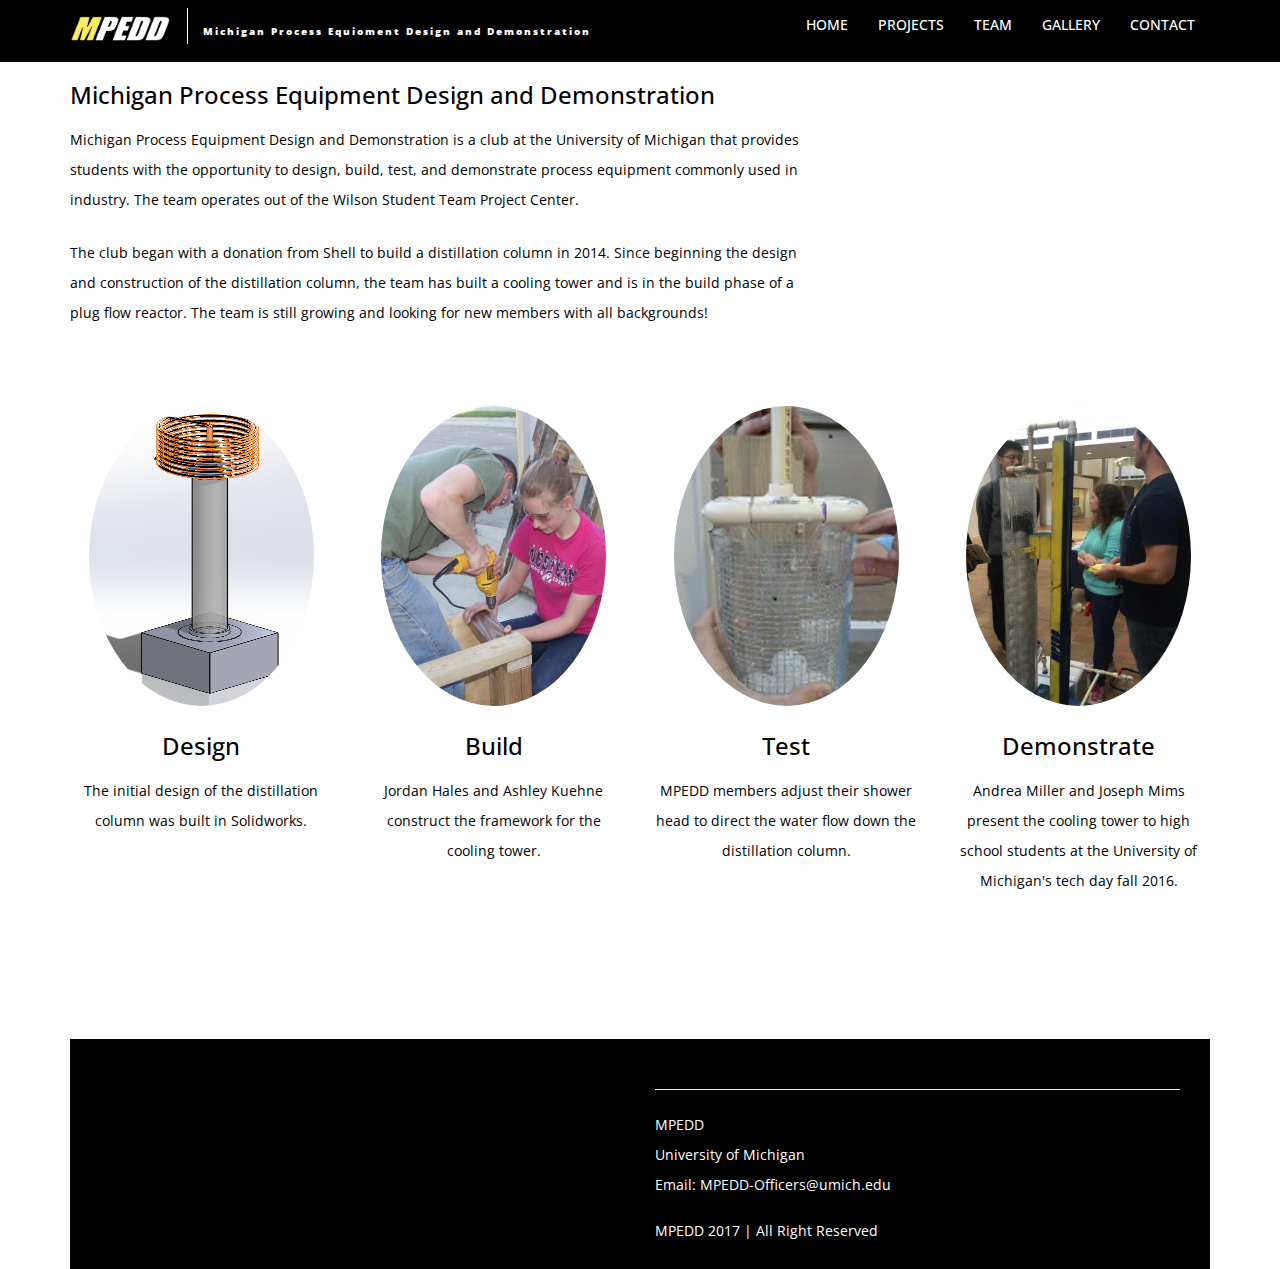
<file: Public/html/index.html>
﻿<!DOCTYPE html>
<!--[if lt IE 7 ]><html class="ie ie6" lang="en"> <![endif]-->
<!--[if IE 7 ]><html class="ie ie7" lang="en"> <![endif]-->
<!--[if IE 8 ]><html class="ie ie8" lang="en"> <![endif]-->
<!--[if (gte IE 9)|!(IE)]><!-->
<html lang="en">
<!--<![endif]-->
<!-- HEAD SECTION -->
<head>
    <meta charset="utf-8">
    <meta name="viewport" content="width=device-width, initial-scale=1, maximum-scale=1">
    <meta name="description" content="">
    <meta name="author" content="">
    <!--[if IE]>
        <meta http-equiv="X-UA-Compatible" content="IE=edge,chrome=1">
        <![endif]-->
    <title>MPEDD</title>
    <!--GOOGLE FONT -->
    <link href='http://fonts.googleapis.com/css?family=Open+Sans' rel='stylesheet' type='text/css'>
    <!--BOOTSTRAP MAIN STYLES -->
    <link href="assets/css/bootstrap.css" rel="stylesheet" />
    <!--FONTAWESOME MAIN STYLE -->
    <link href="assets/css/font-awesome.min.css" rel="stylesheet" />
    <!--SLIDER CSS CLASES -->
    <link href="assets/Slides-SlidesJS-3/examples/playing/css/slider.css" rel="stylesheet" />
    <!--CUSTOM STYLE -->
    <link href="assets/css/style.css" rel="stylesheet" />

    <!-- HTML5 shim and Respond.js IE8 support of HTML5 elements and media queries -->
    <!--[if lt IE 9]>
      <script src="https://oss.maxcdn.com/libs/html5shiv/3.7.0/html5shiv.js"></script>
      <script src="https://oss.maxcdn.com/libs/respond.js/1.3.0/respond.min.js"></script>
    <![endif]-->
</head>
<!--END HEAD SECTION -->
<body>
    <!-- NAV SECTION -->
    <div class="navbar navbar-inverse navbar-fixed-top">
        <div class="container">
            <div class="navbar-header">

                <!--This is used as the button toggle for mobile displays-->
                <button type="button" class="navbar-toggle" data-toggle="collapse" data-target=".navbar-collapse">
                    <span class="icon-bar"></span>
                    <span class="icon-bar"></span>
                    <span class="icon-bar"></span>
                </button>
                <div class="navbar-header">
                    <a class="navbar-brand" href="index.html">
                        <img src="assets/img/logo.png" style="width:100px;height:25px;">
                        <div id="white-bar"></div>
                        <div id="caption-text">
                            <p>Michigan Process Equioment Design and Demonstration</p>
                        </div>
                    </a>
                </div>
            </div>
            <div class="navbar-collapse collapse">
                <ul class="nav navbar-nav navbar-right">
                    <li><a href="index.html">HOME</a></li>
                    <li><a href="projects.html">PROJECTS</a></li>
                    <li><a href="team.html">TEAM</a></li>
                    <li><a href="gallery.html">GALLERY</a></li>
                    <li><a href="contact.html">CONTACT</a></li>
                </ul>
            </div>

        </div>
    </div>
    <!--END NAV SECTION -->
    <!-- HOME SECTION -->

    <div class="container">
        <div class="row main-low-margin ">

            <div class="col-md-8 col-sm-8">
                <h3>Michigan Process Equipment Design and Demonstration</h3>
                <p>
                    Michigan Process Equipment Design and Demonstration is a club
			at the University of Michigan that provides students with
			the opportunity to design, build, test, and demonstrate 
			process equipment commonly used in industry. The team 
			operates out of the Wilson Student Team Project Center.
                </p>
                <p>
                    The club began with a donation from Shell to build a distillation
			column in 2014. Since beginning the design and construction of the 
			distillation column, the team has built a cooling tower and is
			in the build phase of a plug flow reactor. The team is still
			growing and looking for new members with all backgrounds!
                </p>
            </div>

        </div>

            <div class="row main-low-margin text-center">
            <div class="col-md-3 col-sm-3 text-center">
                <img class="img-circle" src="assets/img/distillation plan.png" style="width:225px;height:300px">
                <h3>Design</h3>
                <p>
                    The initial design of the distillation column was built in Solidworks.
                </p>
            </div>
            <div class="col-md-3 col-sm-3 text-center">
                <img class="img-circle" src="assets/img/CTframework.jpg" style="width:225px;height:300px">
                <h3>Build</h3>
                <p>
                    Jordan Hales and Ashley Kuehne construct the framework for the cooling tower. 
                </p>
            </div>
            <div class="col-md-3 col-sm-3 text-center">
                <img class="img-circle" src="assets/img/design.jpg" style="width:225px;height:300px">
                <h3>Test</h3>
                <p>
                    MPEDD members adjust their shower head to direct the water
			flow down the distillation column.
                </p>
            </div>

            <div class="col-md-3 col-sm-3 text-center">
                <img class="img-circle" src="assets/img/demonstration.jpg" style="width:225px;height:300px">
                <h3>Demonstrate</h3>
                <p>
                    Andrea Miller and Joseph Mims present the cooling tower to high school
			students at the University of Michigan's tech day fall 2016.
               </p>          
        </div>


    </div>
    <div class="space-bottom"></div>
    <!--END HOME SECTION -->
    <!--FOOTER SECTION -->

    <div id="footer">
        <div class="row">
            <div class="col-md-6">
            </div>
            <div class="col-md-6">
                <hr>
                <p>
                    MPEDD<br>
                    University of Michigan<br>
                    Email: MPEDD-Officers@umich.edu
                </p>
                MPEDD 2017 | All Right Reserved
            </div>
        </div>


    </div>

    <!--END FOOTER SECTION -->
    <!-- JAVASCRIPT FILES PLACED AT THE BOTTOM TO REDUCE THE LOADING TIME  -->
    <!-- CORE JQUERY LIBRARY -->
    <script src="assets/js/jquery.js"></script>
    <!-- CORE BOOTSTRAP LIBRARY -->
    <script src="assets/js/bootstrap.min.js"></script>
    <!-- SLIDER SCRIPTS LIBRARY -->
    <script src="assets/Slides-SlidesJS-3/examples/playing/js/jquery.slides.min.js"></script>
    <!-- CUSTOM SCRIPT-->
    <script>
        $(document).ready(function () {
            $('#slides').slidesjs({
                width: 940,
                height: 528,
                play: {
                    active: true,
                    auto: true,
                    interval: 4000,
                    swap: true
                }
            });
        });

    </script>

</body>
</html>
</file>
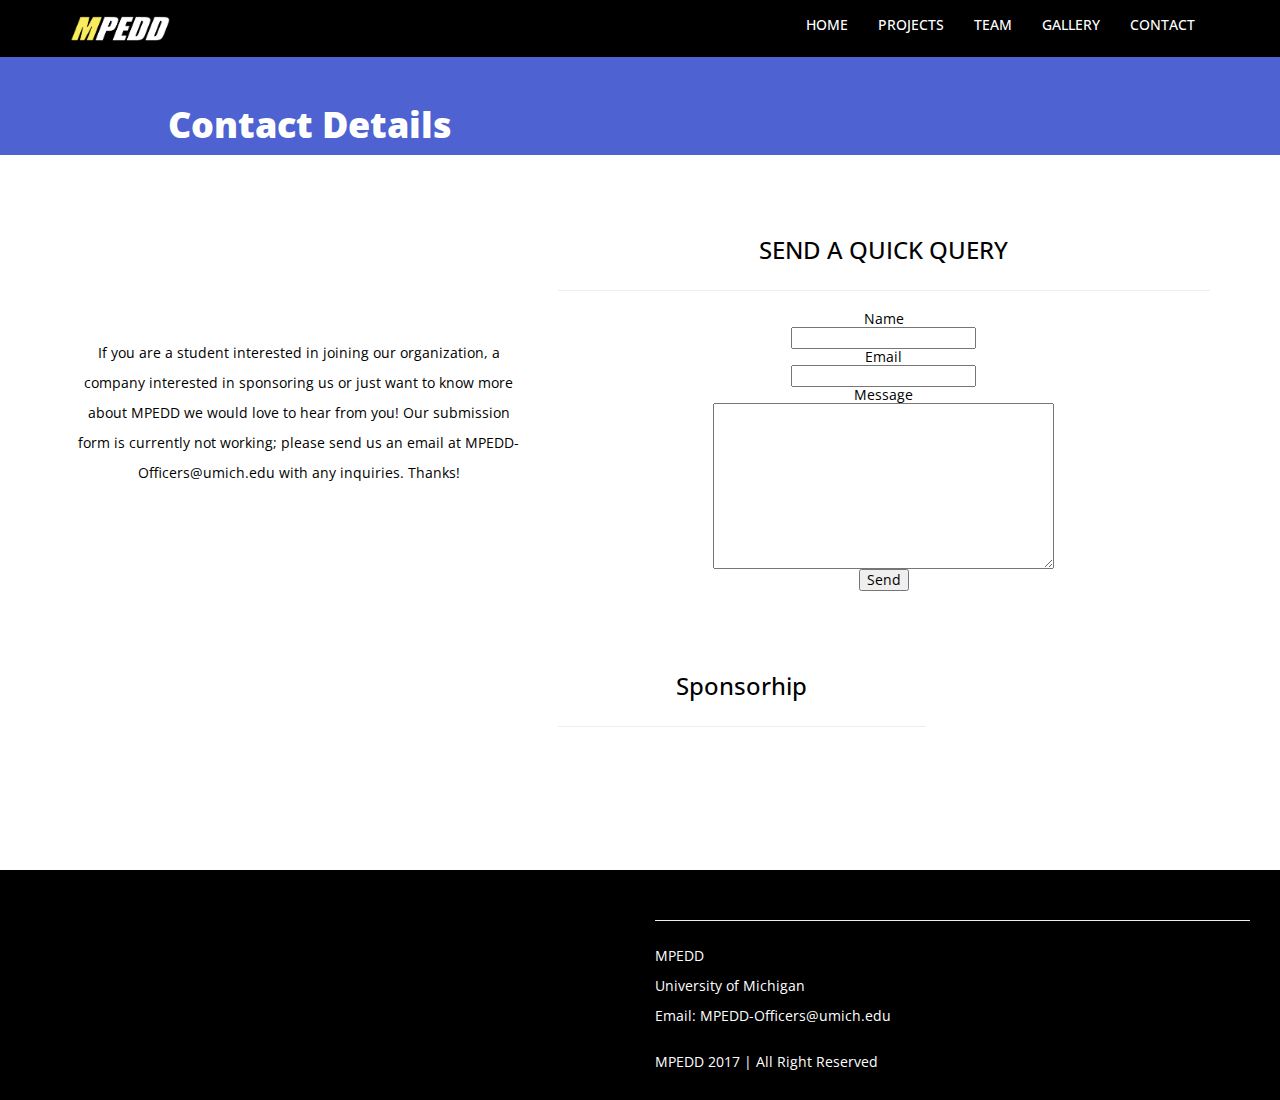
<file: Public/html/backup-contact.html>
﻿<!DOCTYPE html>
<!--[if lt IE 7 ]><html class="ie ie6" lang="en"> <![endif]-->
<!--[if IE 7 ]><html class="ie ie7" lang="en"> <![endif]-->
<!--[if IE 8 ]><html class="ie ie8" lang="en"> <![endif]-->
<!--[if (gte IE 9)|!(IE)]><!-->
<html lang="en">
<!--<![endif]-->
<!-- HEAD SECTION -->
<head>
    <meta charset="utf-8">
    <meta name="viewport" content="width=device-width, initial-scale=1, maximum-scale=1">
    <meta name="description" content="">
    <meta name="author" content="">
    <!--[if IE]>
        <meta http-equiv="X-UA-Compatible" content="IE=edge,chrome=1">
        <![endif]-->
    <title>MPEDD</title>
    <!--GOOGLE FONT -->
    <link href='http://fonts.googleapis.com/css?family=Open+Sans' rel='stylesheet' type='text/css'>
    <!--BOOTSTRAP MAIN STYLES -->
    <link href="assets/css/bootstrap.css" rel="stylesheet" />
    <!--FONTAWESOME MAIN STYLE -->
    <link href="assets/css/font-awesome.min.css" rel="stylesheet" />
    <!--CUSTOM STYLE -->
    <link href="assets/css/style.css" rel="stylesheet" />
    <!-- HTML5 shim and Respond.js IE8 support of HTML5 elements and media queries -->
    <!--[if lt IE 9]>
      <script src="https://oss.maxcdn.com/libs/html5shiv/3.7.0/html5shiv.js"></script>
      <script src="https://oss.maxcdn.com/libs/respond.js/1.3.0/respond.min.js"></script>
    <![endif]-->
</head>
<!--END HEAD SECTION -->
<body>
    <!-- NAV SECTION -->
    <div class="navbar navbar-inverse navbar-fixed-top">
        <div class="container">
            <div class="navbar-header">
                <button type="button" class="navbar-toggle" data-toggle="collapse" data-target=".navbar-collapse">
                    <span class="icon-bar"></span>
                    <span class="icon-bar"></span>
                    <span class="icon-bar"></span>
                </button>
                <a class="navbar-brand" href="#"><img src="assets/img/logo.png" style="width:100px;height:25px;"></a>
            </div>
            <div class="navbar-collapse collapse">
                <ul class="nav navbar-nav navbar-right">
                    <li><a href="index.html">HOME</a></li>
                    <li><a href="projects.html">PROJECTS</a></li>
                    <li><a href="team.html">TEAM</a></li>
                    <li><a href="gallery.html">GALLERY</a></li>
                    <li><a href="contact.html">CONTACT</a></li>
                </ul>
            </div>

        </div>
    </div>
    <!--END NAV SECTION -->
    <!-- CONTACT SECTION -->
    <div class="section">
        <div class="container">


            <div class="row main-low-margin">
                <div class="col-md-10 col-md-offset-1 col-sm-10 col-sm-offset-1">
                    <h1>Contact Details</h1>
                </div>
            </div>


        </div>
    </div>

    <div class="container">
        <div class="row main-low-margin text-center">
            <div class="col-md-5 col-sm-5">
                <br> </br>
		<br> </br>
		<br> </br>
		<br> </br>
		<p>
                    If you are a student interested in joining our organization, a company
			interested in sponsoring us or just want to know more about MPEDD
			we would love to hear from you! Our submission form is currently not 
			working; please send us an email at MPEDD-Officers@umich.edu with any
			inquiries. Thanks!
                </p>
            </div>

            <div class="col-md-7 col-sm-7">
                <h3>SEND A QUICK QUERY</h3>
                <hr>
                <form method="post" action="http://www.umich.edu/~mpedd/contact.html" 
accept-charset="ISO-8859-1" onsubmit="var originalCharset = document.charset; 
document.charset = 'ISO-8859-1'; 
window.onbeforeunload = function () {document.charset=originalCharset;};">
Name
<br />
<input name="realname" />
<br />
Email
<br />
<input name="email" />
<br />
Message
<br />
<textarea cols="40" rows="10" name="Message"></textarea>
<br />
<input type="submit" value="Send" />
<input type="hidden" name="recipient" value="alkuehne@umich.edu" />
<input type="hidden" name="subject" value="MPEDD Website Email" />
<input type="hidden" name="redirect"
value="http://www.umich.edu/~mpedd/contact.html" />
<input type="hidden" name="missing_fields_redirect" 
value="http://www.umich.edu/~mpedd/contact.html" />
<input type="hidden" name="required" value="realname,email,Message" />
</form>
        <div class="row main-low-margin ">


            <div class="col-md-7 col-sm-7">
                <h3>Sponsorhip</h3>
                <hr>
                <p>

                </p>
            </div>
	</div>
</div>
</div>

    </div>
    <div class="space-bottom"></div>
    <!--END CONTACT SECTION -->
    <!--FOOTER SECTION -->


    <div id="footer">
        <div class="row">
            <div class="col-md-6">
            </div>
            <div class="col-md-6">
                <hr>
                <p>
                    MPEDD<br>
                    University of Michigan<br>
                    Email: MPEDD-Officers@umich.edu
                </p>
                MPEDD 2017 | All Right Reserved
            </div>
        </div>
    <!--END FOOTER SECTION -->
    <!-- JAVASCRIPT FILES PLACED AT THE BOTTOM TO REDUCE THE LOADING TIME  -->
    <!-- CORE JQUERY LIBRARY -->
    <script src="assets/js/jquery.js"></script>
    <!-- CORE BOOTSTRAP LIBRARY -->
    <script src="assets/js/bootstrap.min.js"></script>

</body>
</html>
</file>
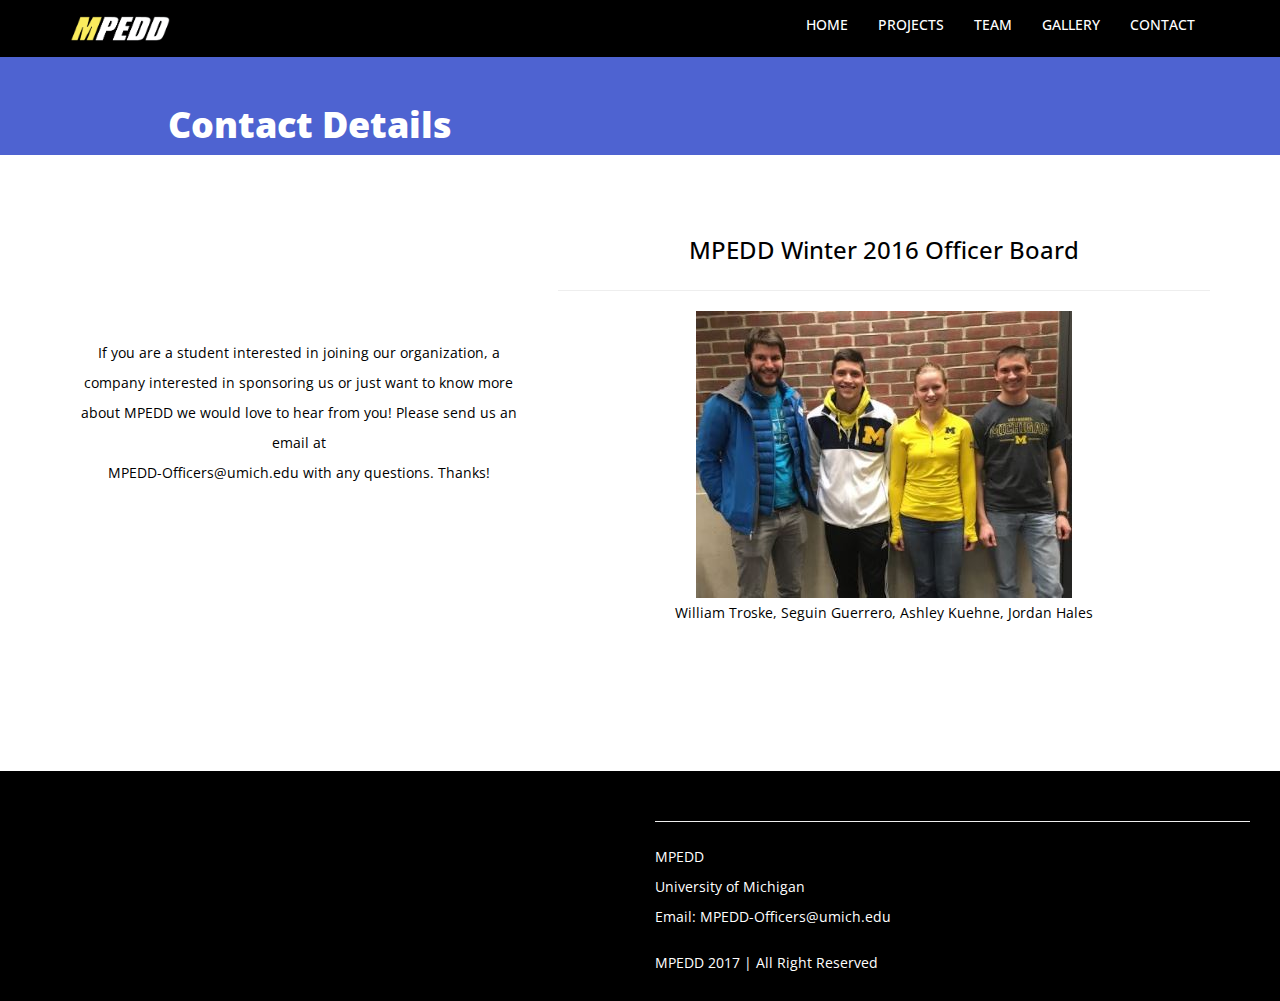
<file: Public/html/contact.html>
﻿<!DOCTYPE html>
<!--[if lt IE 7 ]><html class="ie ie6" lang="en"> <![endif]-->
<!--[if IE 7 ]><html class="ie ie7" lang="en"> <![endif]-->
<!--[if IE 8 ]><html class="ie ie8" lang="en"> <![endif]-->
<!--[if (gte IE 9)|!(IE)]><!-->
<html lang="en">
<!--<![endif]-->
<!-- HEAD SECTION -->
<head>
    <meta charset="utf-8">
    <meta name="viewport" content="width=device-width, initial-scale=1, maximum-scale=1">
    <meta name="description" content="">
    <meta name="author" content="">
    <!--[if IE]>
        <meta http-equiv="X-UA-Compatible" content="IE=edge,chrome=1">
        <![endif]-->
    <title>MPEDD</title>
    <!--GOOGLE FONT -->
    <link href='http://fonts.googleapis.com/css?family=Open+Sans' rel='stylesheet' type='text/css'>
    <!--BOOTSTRAP MAIN STYLES -->
    <link href="assets/css/bootstrap.css" rel="stylesheet" />
    <!--FONTAWESOME MAIN STYLE -->
    <link href="assets/css/font-awesome.min.css" rel="stylesheet" />
    <!--CUSTOM STYLE -->
    <link href="assets/css/style.css" rel="stylesheet" />
    <!-- HTML5 shim and Respond.js IE8 support of HTML5 elements and media queries -->
    <!--[if lt IE 9]>
      <script src="https://oss.maxcdn.com/libs/html5shiv/3.7.0/html5shiv.js"></script>
      <script src="https://oss.maxcdn.com/libs/respond.js/1.3.0/respond.min.js"></script>
    <![endif]-->
</head>
<!--END HEAD SECTION -->
<body>
    <!-- NAV SECTION -->
    <div class="navbar navbar-inverse navbar-fixed-top">
        <div class="container">
            <div class="navbar-header">
                <button type="button" class="navbar-toggle" data-toggle="collapse" data-target=".navbar-collapse">
                    <span class="icon-bar"></span>
                    <span class="icon-bar"></span>
                    <span class="icon-bar"></span>
                </button>
                <a class="navbar-brand" href="#"><img src="assets/img/logo.png" style="width:100px;height:25px;"></a>
            </div>
            <div class="navbar-collapse collapse">
                <ul class="nav navbar-nav navbar-right">
                    <li><a href="index.html">HOME</a></li>
                    <li><a href="projects.html">PROJECTS</a></li>
                    <li><a href="team.html">TEAM</a></li>
                    <li><a href="gallery.html">GALLERY</a></li>
                    <li><a href="contact.html">CONTACT</a></li>
                </ul>
            </div>

        </div>
    </div>
    <!--END NAV SECTION -->
    <!-- CONTACT SECTION -->
    <div class="section">
        <div class="container">


            <div class="row main-low-margin">
                <div class="col-md-10 col-md-offset-1 col-sm-10 col-sm-offset-1">
                    <h1>Contact Details</h1>
                </div>
            </div>


        </div>
    </div>

    <div class="container">
        <div class="row main-low-margin text-center">
            <div class="col-md-5 col-sm-5">
                <br> </br>
		<br> </br>
		<br> </br>
		<br> </br>
		<p>
                    If you are a student interested in joining our organization, a company
			interested in sponsoring us or just want to know more about MPEDD
			we would love to hear from you! Please send us an email at 
                        <br />
                        MPEDD-Officers@umich.edu
                        with any questions. Thanks!
                </p>
            </div>


            <div class="col-md-7 col-sm-7">
                <h3>MPEDD Winter 2016 Officer Board</h3>
                <hr>
                    <img src="assets/img/team.jpg" alt="img04" />
                <p>
                    William Troske, Seguin Guerrero, Ashley Kuehne, Jordan Hales
                </p>
            </div>
	</div>
</div>
</div>

    </div>
    <div class="space-bottom"></div>
    <!--END CONTACT SECTION -->
    <!--FOOTER SECTION -->


    <div id="footer">
        <div class="row">
            <div class="col-md-6">
            </div>
            <div class="col-md-6">
                <hr>
                <p>
                    MPEDD<br>
                    University of Michigan<br>
                    Email: MPEDD-Officers@umich.edu
                </p>
                MPEDD 2017 | All Right Reserved
            </div>
        </div>
    <!--END FOOTER SECTION -->
    <!-- JAVASCRIPT FILES PLACED AT THE BOTTOM TO REDUCE THE LOADING TIME  -->
    <!-- CORE JQUERY LIBRARY -->
    <script src="assets/js/jquery.js"></script>
    <!-- CORE BOOTSTRAP LIBRARY -->
    <script src="assets/js/bootstrap.min.js"></script>

</body>
</html>
</file>
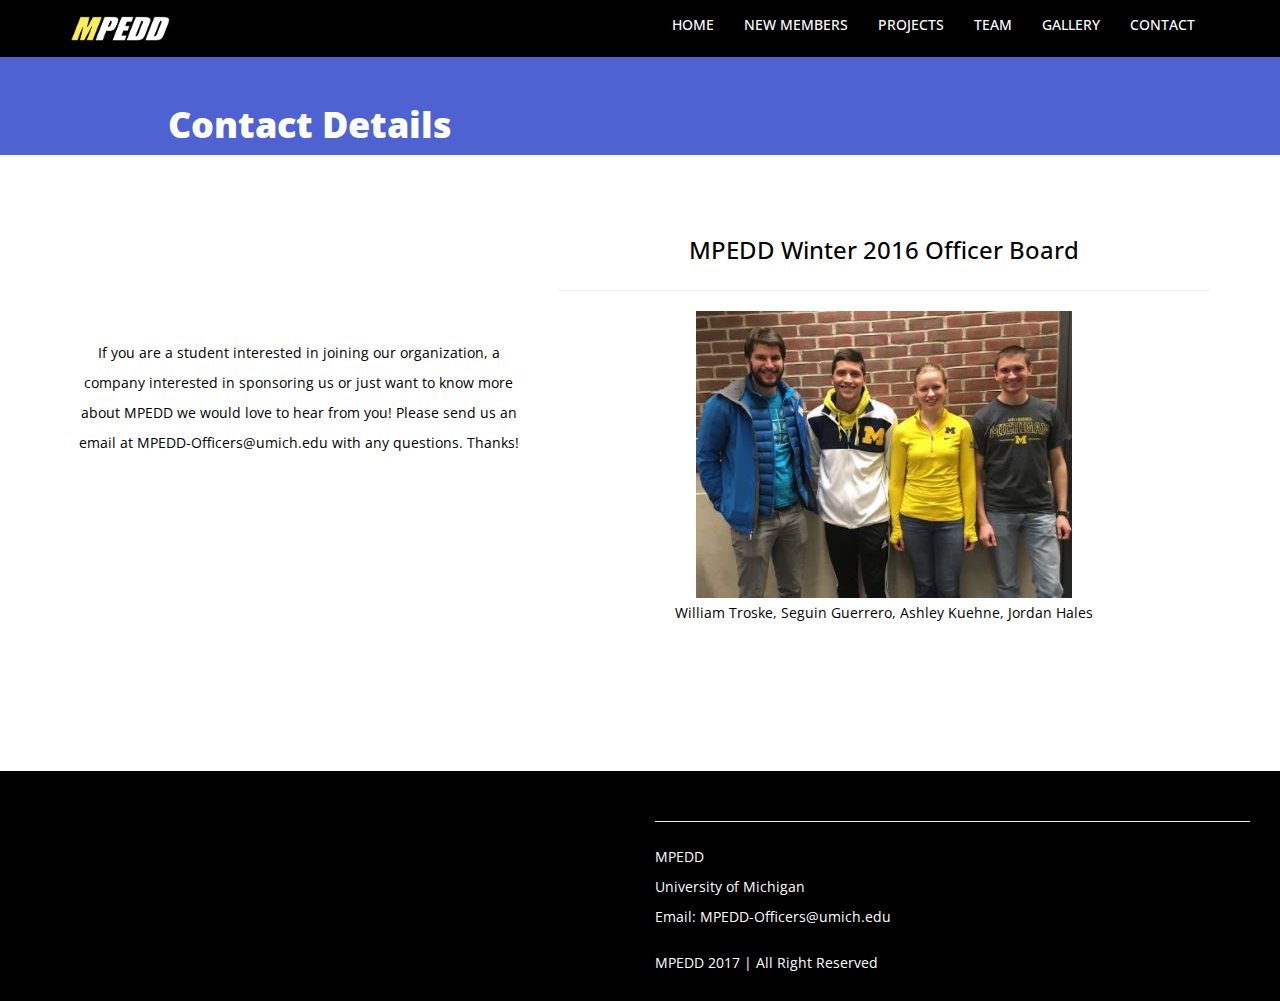
<file: Public/html/newmem.html>
﻿<!DOCTYPE html>
<!--[if lt IE 7 ]><html class="ie ie6" lang="en"> <![endif]-->
<!--[if IE 7 ]><html class="ie ie7" lang="en"> <![endif]-->
<!--[if IE 8 ]><html class="ie ie8" lang="en"> <![endif]-->
<!--[if (gte IE 9)|!(IE)]><!-->
<html lang="en">
<!--<![endif]-->
<!-- HEAD SECTION -->
<head>
    <meta charset="utf-8">
    <meta name="viewport" content="width=device-width, initial-scale=1, maximum-scale=1">
    <meta name="description" content="">
    <meta name="author" content="">
    <!--[if IE]>
        <meta http-equiv="X-UA-Compatible" content="IE=edge,chrome=1">
        <![endif]-->
    <title>MPEDD</title>
    <!--GOOGLE FONT -->
    <link href='http://fonts.googleapis.com/css?family=Open+Sans' rel='stylesheet' type='text/css'>
    <!--BOOTSTRAP MAIN STYLES -->
    <link href="assets/css/bootstrap.css" rel="stylesheet" />
    <!--FONTAWESOME MAIN STYLE -->
    <link href="assets/css/font-awesome.min.css" rel="stylesheet" />
    <!--CUSTOM STYLE -->
    <link href="assets/css/style.css" rel="stylesheet" />
    <!-- HTML5 shim and Respond.js IE8 support of HTML5 elements and media queries -->
    <!--[if lt IE 9]>
      <script src="https://oss.maxcdn.com/libs/html5shiv/3.7.0/html5shiv.js"></script>
      <script src="https://oss.maxcdn.com/libs/respond.js/1.3.0/respond.min.js"></script>
    <![endif]-->
</head>
<!--END HEAD SECTION -->
<body>
    <!-- NAV SECTION -->
    <div class="navbar navbar-inverse navbar-fixed-top">
        <div class="container">
            <div class="navbar-header">
                <button type="button" class="navbar-toggle" data-toggle="collapse" data-target=".navbar-collapse">
                    <span class="icon-bar"></span>
                    <span class="icon-bar"></span>
                    <span class="icon-bar"></span>
                </button>
                <a class="navbar-brand" href="#"><img src="assets/img/logo.png" style="width:100px;height:25px;"></a>
            </div>
            <div class="navbar-collapse collapse">
                <ul class="nav navbar-nav navbar-right">
                    <li><a href="index.html">HOME</a></li>
                    <li><a href="newmem.html">NEW MEMBERS</a></li>
                    <li><a href="projects.html">PROJECTS</a></li>
                    <li><a href="team.html">TEAM</a></li>
                    <li><a href="gallery.html">GALLERY</a></li>
                    <li><a href="contact.html">CONTACT</a></li>
                </ul>
            </div>

        </div>
    </div>
    <!--END NAV SECTION -->
    <!-- CONTACT SECTION -->
    <div class="section">
        <div class="container">


            <div class="row main-low-margin">
                <div class="col-md-10 col-md-offset-1 col-sm-10 col-sm-offset-1">
                    <h1>Contact Details</h1>
                </div>
            </div>


        </div>
    </div>

    <div class="container">
        <div class="row main-low-margin text-center">
            <div class="col-md-5 col-sm-5">
                <br> </br>
		<br> </br>
		<br> </br>
		<br> </br>
		<p>
                    If you are a student interested in joining our organization, a company
			interested in sponsoring us or just want to know more about MPEDD
			we would love to hear from you! Please send us an email at MPEDD-Officers@umich.edu 
                        with any questions. Thanks!
                </p>
            </div>


            <div class="col-md-7 col-sm-7">
                <h3>MPEDD Winter 2016 Officer Board</h3>
                <hr>
                    <img src="assets/img/team.jpg" alt="img04" />
                <p>
                    William Troske, Seguin Guerrero, Ashley Kuehne, Jordan Hales
                </p>
            </div>
	</div>
</div>
</div>

    </div>
    <div class="space-bottom"></div>
    <!--END CONTACT SECTION -->
    <!--FOOTER SECTION -->


    <div id="footer">
        <div class="row">
            <div class="col-md-6">
            </div>
            <div class="col-md-6">
                <hr>
                <p>
                    MPEDD<br>
                    University of Michigan<br>
                    Email: MPEDD-Officers@umich.edu
                </p>
                MPEDD 2017 | All Right Reserved
            </div>
        </div>
    <!--END FOOTER SECTION -->
    <!-- JAVASCRIPT FILES PLACED AT THE BOTTOM TO REDUCE THE LOADING TIME  -->
    <!-- CORE JQUERY LIBRARY -->
    <script src="assets/js/jquery.js"></script>
    <!-- CORE BOOTSTRAP LIBRARY -->
    <script src="assets/js/bootstrap.min.js"></script>

</body>
</html>
</file>
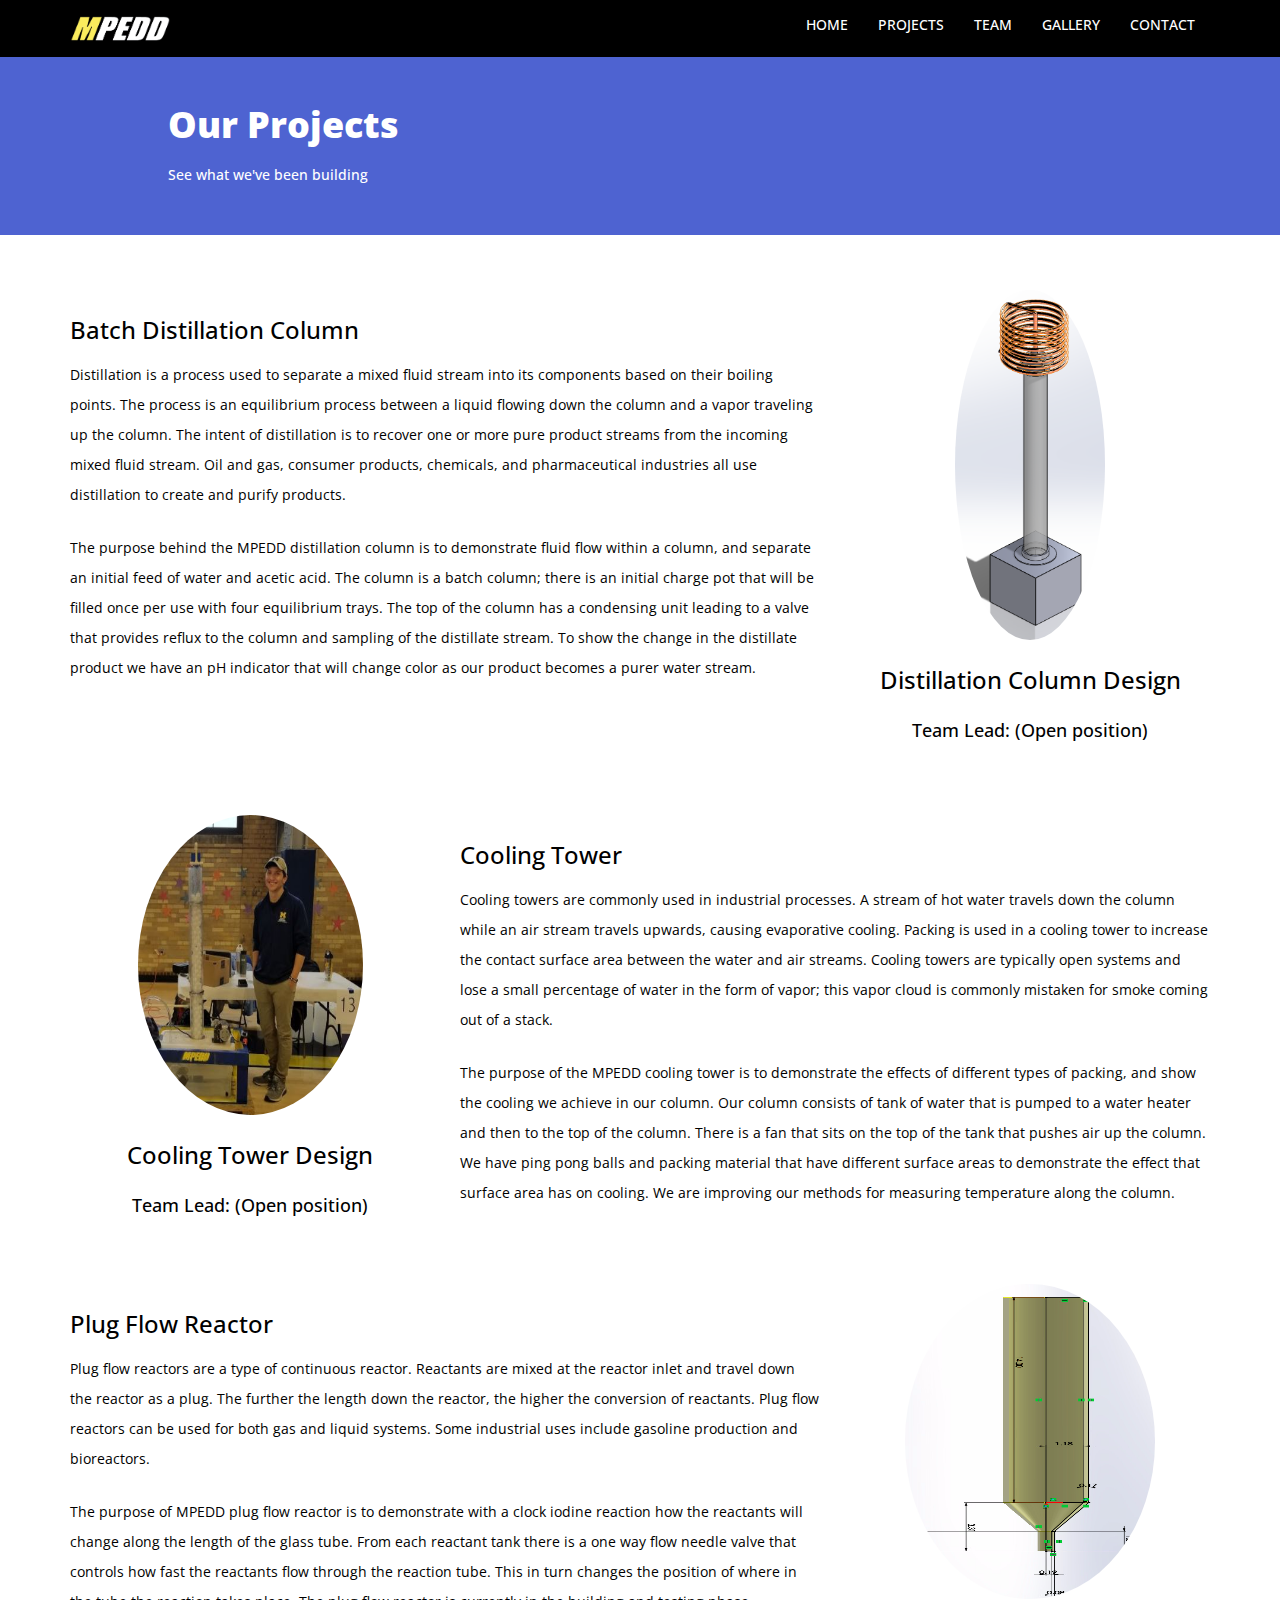
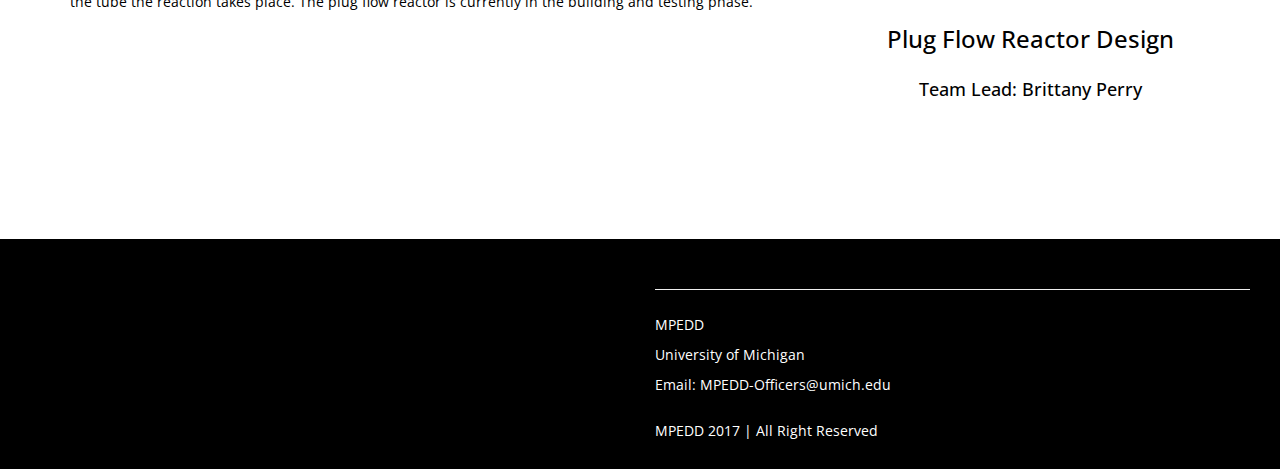
<file: Public/html/projects.html>
﻿<!DOCTYPE html>
<!--[if lt IE 7 ]><html class="ie ie6" lang="en"> <![endif]-->
<!--[if IE 7 ]><html class="ie ie7" lang="en"> <![endif]-->
<!--[if IE 8 ]><html class="ie ie8" lang="en"> <![endif]-->
<!--[if (gte IE 9)|!(IE)]><!-->
<html lang="en">
<!--<![endif]-->
<!-- HEAD SECTION -->
<head>
    <meta charset="utf-8">
    <meta name="viewport" content="width=device-width, initial-scale=1, maximum-scale=1">
    <meta name="description" content="">
    <meta name="author" content="">
    <!--[if IE]>
        <meta http-equiv="X-UA-Compatible" content="IE=edge,chrome=1">
        <![endif]-->
    <title>MPEDD</title>
    <!--GOOGLE FONT -->
    <link href='http://fonts.googleapis.com/css?family=Open+Sans' rel='stylesheet' type='text/css'>
    <!--BOOTSTRAP MAIN STYLES -->
    <link href="assets/css/bootstrap.css" rel="stylesheet" />
    <!--FONTAWESOME MAIN STYLE -->
    <link href="assets/css/font-awesome.min.css" rel="stylesheet" />
    <!--CUSTOM STYLE -->
    <link href="assets/css/style.css" rel="stylesheet" />
    <!-- HTML5 shim and Respond.js IE8 support of HTML5 elements and media queries -->
    <!--[if lt IE 9]>
      <script src="https://oss.maxcdn.com/libs/html5shiv/3.7.0/html5shiv.js"></script>
      <script src="https://oss.maxcdn.com/libs/respond.js/1.3.0/respond.min.js"></script>
    <![endif]-->
</head>
<!--END HEAD SECTION -->
<body>
    <!-- NAV SECTION -->
    <div class="navbar navbar-inverse navbar-fixed-top">
        <div class="container">
            <div class="navbar-header">
                <button type="button" class="navbar-toggle" data-toggle="collapse" data-target=".navbar-collapse">
                    <span class="icon-bar"></span>
                    <span class="icon-bar"></span>
                    <span class="icon-bar"></span>
                </button>
                <a class="navbar-brand" href="#"><img src="assets/img/logo.png" style="width:100px;height:25px;"></a>
            </div>
            <div class="navbar-collapse collapse">
                <ul class="nav navbar-nav navbar-right">
                    <li><a href="index.html">HOME</a></li>
                    <li><a href="projects.html">PROJECTS</a></li>
                    <li><a href="team.html">TEAM</a></li>
                    <li><a href="gallery.html">GALLERY</a></li>
                    <li><a href="contact.html">CONTACT</a></li>
                </ul>
            </div>

        </div>
    </div>
    <!--END NAV SECTION -->
    <!-- ABOUT SECTION -->
    <div class="section">
        <div class="container">


            <div class="row main-low-margin">
                <div class="col-md-10 col-md-offset-1 col-sm-10 col-sm-offset-1">
                    <h1>Our Projects</h1>
                    <h5>See what we've been building</h5>
                </div>
            </div>


        </div>
    </div>

    <div class= "container">
        <div class="row main-low-margin ">

            <div class="col-md-8 col-sm-8">
                <h3>Batch Distillation Column</h3>
                <p>
                    Distillation is a process used to separate a mixed fluid stream 
			into its components based on their boiling points. The process
			is an equilibrium process between a liquid flowing down the column
			and a vapor traveling up the column. The intent of distillation is
			to recover one or more pure product streams from the incoming mixed
			fluid stream. Oil and gas, consumer products, chemicals, and
			pharmaceutical industries all use distillation to create and purify 
                        products.
                </p>
                <p>
                    The purpose behind the MPEDD distillation column is to demonstrate
			fluid flow within a column, and separate an initial feed of water
			and acetic acid. The column is a batch column; there is an initial
			charge pot that will be filled once per use with four equilibrium
			trays. The top of the column has a condensing unit leading to a valve
			that provides reflux to the column and sampling of the distillate
			stream. To show the change in the distillate product we have an 
			pH indicator that will change color as our product becomes a 
			purer water stream. 
                </p>
            </div>

            <div class="col-md-4 col-sm-4 text-center">
                <img class="img-circle" src="assets/img/projects/distillation_column.png" width="150" height="350">
                <h3>Distillation Column Design</h3>
                <h4>Team Lead: (Open position)</h4>

            </div>
        </div>
        <div class="row main-low-margin ">
            <div class="col-md-4 col-sm-4 text-center">
                <img class="img-circle" src="assets/img/projects/CTkidsfair.jpg" style="width:225px;height:300px">
                <h3>Cooling Tower Design</h3>
                <h4>Team Lead: (Open position)</h4>
            </div>
            <div class="col-md-8 col-sm-8">
                <h3>Cooling Tower</h3>
                <p>
                    Cooling towers are commonly used in industrial processes. A stream of
			hot water travels down the column while an air stream travels upwards, 
			causing evaporative cooling. Packing is used in a cooling tower to 
			increase the contact surface area between the water and air streams.
			Cooling towers are typically open systems and lose a small percentage of
			water in the form of vapor; this vapor cloud is commonly mistaken for
			smoke coming out of a stack.
                </p>
                <p>
                    The purpose of the MPEDD cooling tower is to demonstrate the effects of 
			different types of packing, and show the cooling we achieve in our 
			column. Our column consists of tank of water that is pumped to a 
			water heater and then to the top of the column. There is a fan that
			sits on the top of the tank that pushes air up the column. We have 
			ping pong balls and packing material that have different
			surface areas to demonstrate the effect that surface area has on cooling.
                        We are improving our methods for measuring temperature along the column.
                </p>
	   </div>
                  <p> &nbsp; &nbsp; &nbsp;  </p>
            <div class="col-md-8 col-sm-8">
                <h3>Plug Flow Reactor</h3>
                <p>
                    Plug flow reactors are a type of continuous reactor. Reactants are mixed at 
			the reactor inlet and travel down the reactor as a plug. The further the
			length down the reactor, the higher the conversion of reactants. Plug flow reactors can be used for both gas and liquid systems.
			Some industrial uses include gasoline production and bioreactors.
                </p>
                <p>
                    The purpose of MPEDD plug flow reactor is to demonstrate with a clock iodine 
                    reaction how the reactants will change along the length of the glass tube. From 
                    each reactant tank there is a one way flow needle valve that controls how fast the 
                    reactants flow through the reaction tube. This in turn changes the position of 
                    where in the tube the reaction takes place. The plug flow reactor is currently
                    in the building and testing phase.
                </p>
            </div>

            <div class="col-md-4 col-sm-4 text-center">
                <img class="img-circle" src="assets/img/projects/PFR funnel.png" style="width:250px;height:315px">
                <h3>Plug Flow Reactor Design</h3>
                <h4>Team Lead: Brittany Perry</h4>

            </div>
        </div>

            </div>
	</div>


    <div class="space-bottom"></div>
    <!--END ABOUT SECTION -->
    <!--FOOTER SECTION -->

    <div id="footer">
        <div class="row">
            <div class="col-md-6">
            </div>
            <div class="col-md-6">
                <hr>
                <p>
                    MPEDD<br>
                    University of Michigan<br>
                    Email: MPEDD-Officers@umich.edu
                </p>
                MPEDD 2017 | All Right Reserved
            </div>
        </div>

    <!--END FOOTER SECTION -->
    <!-- JAVASCRIPT FILES PLACED AT THE BOTTOM TO REDUCE THE LOADING TIME  -->
    <!-- CORE JQUERY LIBRARY -->
    <script src="assets/js/jquery.js"></script>
    <!-- CORE BOOTSTRAP LIBRARY -->
    <script src="assets/js/bootstrap.min.js"></script>
 
</body>
</html>
</file>
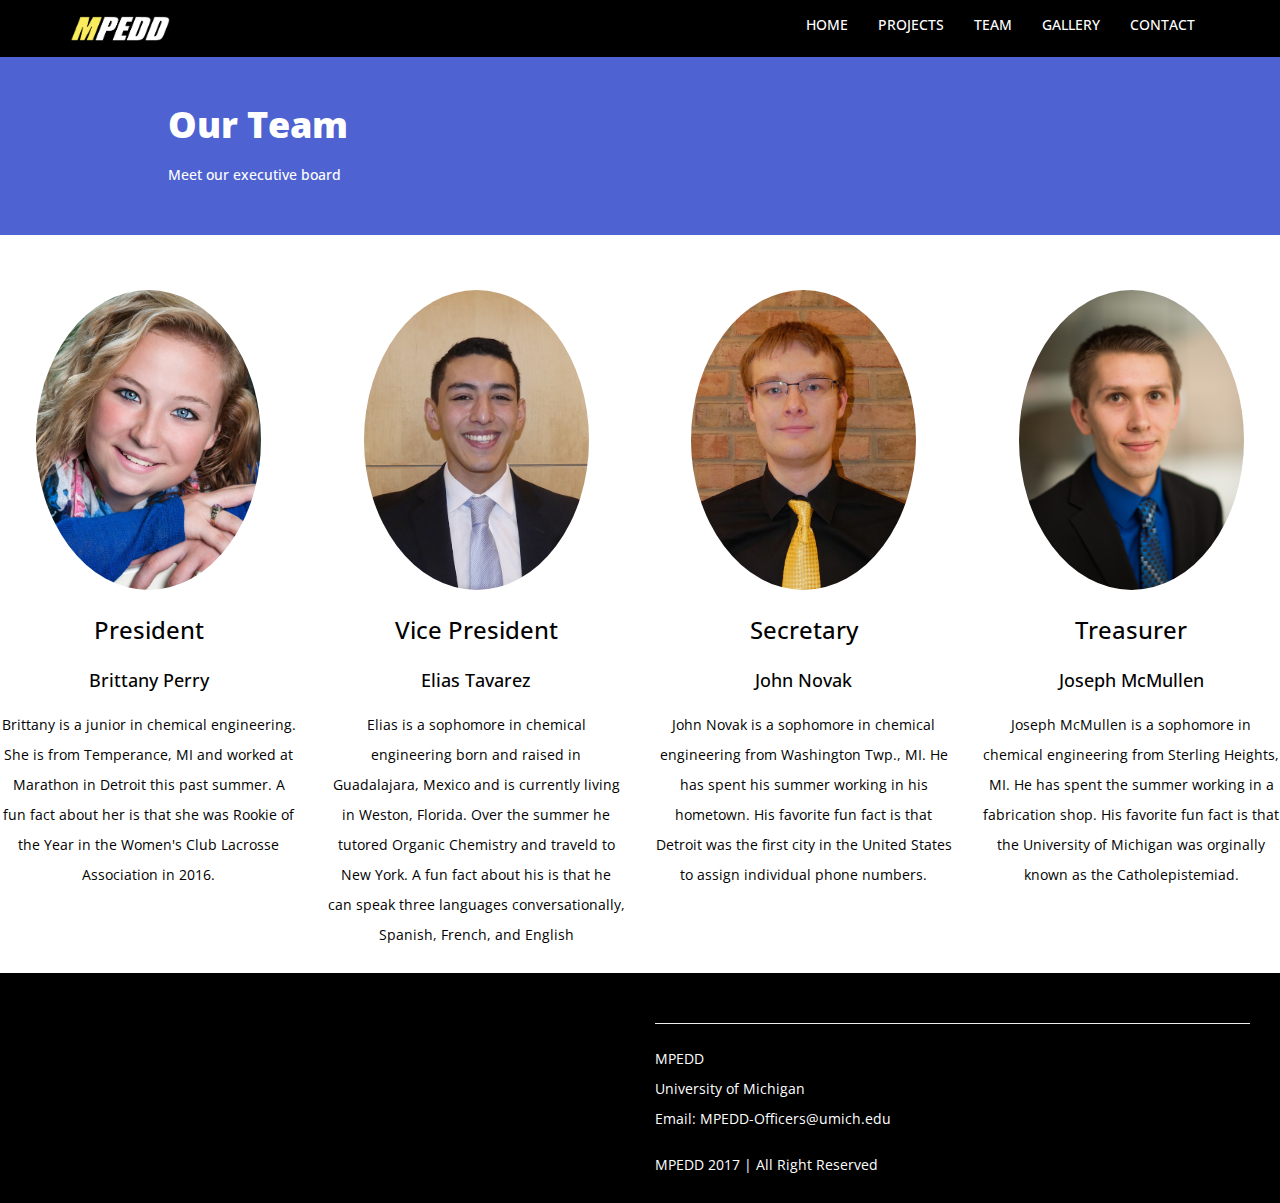
<file: Public/html/team.html>
﻿<!DOCTYPE html>
<!--[if lt IE 7 ]><html class="ie ie6" lang="en"> <![endif]-->
<!--[if IE 7 ]><html class="ie ie7" lang="en"> <![endif]-->
<!--[if IE 8 ]><html class="ie ie8" lang="en"> <![endif]-->
<!--[if (gte IE 9)|!(IE)]><!-->
<html lang="en">
<!--<![endif]-->
<!-- HEAD SECTION -->
<head>
    <meta charset="utf-8">
    <meta name="viewport" content="width=device-width, initial-scale=1, maximum-scale=1">
    <meta name="description" content="">
    <meta name="author" content="">
    <!--[if IE]>
        <meta http-equiv="X-UA-Compatible" content="IE=edge,chrome=1">
        <![endif]-->
    <title>MPEDD</title>
    <!--GOOGLE FONT -->
    <link href='http://fonts.googleapis.com/css?family=Open+Sans' rel='stylesheet' type='text/css'>
    <!--BOOTSTRAP MAIN STYLES -->
    <link href="assets/css/bootstrap.css" rel="stylesheet" />
    <!--FONTAWESOME MAIN STYLE -->
    <link href="assets/css/font-awesome.min.css" rel="stylesheet" />
    <!--CUSTOM STYLE -->
    <link href="assets/css/style.css" rel="stylesheet" />
    <!-- HTML5 shim and Respond.js IE8 support of HTML5 elements and media queries -->
    <!--[if lt IE 9]>
      <script src="https://oss.maxcdn.com/libs/html5shiv/3.7.0/html5shiv.js"></script>
      <script src="https://oss.maxcdn.com/libs/respond.js/1.3.0/respond.min.js"></script>
    <![endif]-->
</head>
<!--END HEAD SECTION -->
<body>
    <!-- NAV SECTION -->
    <div class="navbar navbar-inverse navbar-fixed-top">
        <div class="container">
            <div class="navbar-header">
                <button type="button" class="navbar-toggle" data-toggle="collapse" data-target=".navbar-collapse">
                    <span class="icon-bar"></span>
                    <span class="icon-bar"></span>
                    <span class="icon-bar"></span>
                </button>
                <a class="navbar-brand" href="#"><img src="assets/img/logo.png" style="width:100px;height:25px;"></a>
            </div>
            <div class="navbar-collapse collapse">
                <ul class="nav navbar-nav navbar-right">
                    <li><a href="index.html">HOME</a></li>
                    <li><a href="projects.html">PROJECTS</a></li>
                    <li><a href="team.html">TEAM</a></li>
                    <li><a href="gallery.html">GALLERY</a></li>
                    <li><a href="contact.html">CONTACT</a></li>
                </ul>
            </div>

        </div>
    </div>
    <!--END NAV SECTION -->
    <!-- SERVICES SECTION -->
    <div class="section">
        <div class="container">


            <div class="row main-low-margin">
                <div class="col-md-10 col-md-offset-1 col-sm-10 col-sm-offset-1">
                    <h1>Our Team</h1>
                    <h5>Meet our executive board</h5>
                </div>
            </div>


        </div>
    </div>

        <div class="row main-low-margin text-center">
            <div class="col-md-3 col-sm-3 text-center">
                <img class="img-circle" src="assets/img/people/Brittany_Perry.jpg" style="width:225px;height:300px">
                <h3>President</h3>
                <h4>Brittany Perry</h4>
                <p>
                    Brittany is a junior in chemical engineering. She is from Temperance, MI and worked at Marathon in
                        Detroit this past summer. A fun fact about her is that she was Rookie of the Year in the
                        Women's Club Lacrosse Association in 2016.
                </p>
            </div>
            <div class="col-md-3 col-sm-3 text-center">
                <img class="img-circle" src="assets/img/people/Elias_Tavarez.png" style="width:225px;height:300px">
                <h3>Vice President</h3>
                <h4>Elias Tavarez</h4>
                <p>
                    Elias is a sophomore in chemical engineering born and raised in Guadalajara, Mexico 
                       and is currently living in Weston, Florida. Over the summer he tutored Organic
                       Chemistry and traveld to New York. A fun fact about his is that he can speak 
                       three languages conversationally, Spanish, French, and English
                </p>
            </div>
            <div class="col-md-3 col-sm-3 text-center">
                <img class="img-circle" src="assets/img/people/John_Novak.jpg" style="width:225px;height:300px">
                <h3>Secretary</h3>
                <h4>John Novak</h4>
                <p>
                    John Novak is a sophomore in chemical engineering from Washington Twp., MI.  
                       He has spent his summer working in his hometown.  His favorite fun fact is
                       that Detroit was the first city in the United States to assign individual
                       phone numbers.

                </p>
            </div>

            <div class="col-md-3 col-sm-3 text-center">
                <img class="img-circle" src="assets/img/people/Joseph_McMullen.jpg" style="width:225px;height:300px">
                <h3>Treasurer</h3>
                <h4>Joseph McMullen</h4>
                <p>
                    Joseph McMullen is a sophomore in chemical engineering from Sterling Heights, MI. He has spent the summer
                         working in a fabrication shop. His favorite fun fact is that the University of Michigan was orginally 
                         known as the Catholepistemiad. 
               </p>          
        </div>

    </div>
    <!--END SERVICES SECTION -->
    <!--FOOTER SECTION -->

    <div id="footer">
        <div class="row">
            <div class="col-md-6">
            </div>
            <div class="col-md-6">
                <hr>
                <p>
                    MPEDD<br>
                    University of Michigan<br>
                    Email: MPEDD-Officers@umich.edu
                </p>
                MPEDD 2017 | All Right Reserved
            </div>
        </div>
    <!--END FOOTER SECTION -->
    <!-- JAVASCRIPT FILES PLACED AT THE BOTTOM TO REDUCE THE LOADING TIME  -->
    <!-- CORE JQUERY LIBRARY -->
    <script src="assets/js/jquery.js"></script>
    <!-- CORE BOOTSTRAP LIBRARY -->
    <script src="assets/js/bootstrap.min.js"></script>
</body>
</html>
</file>
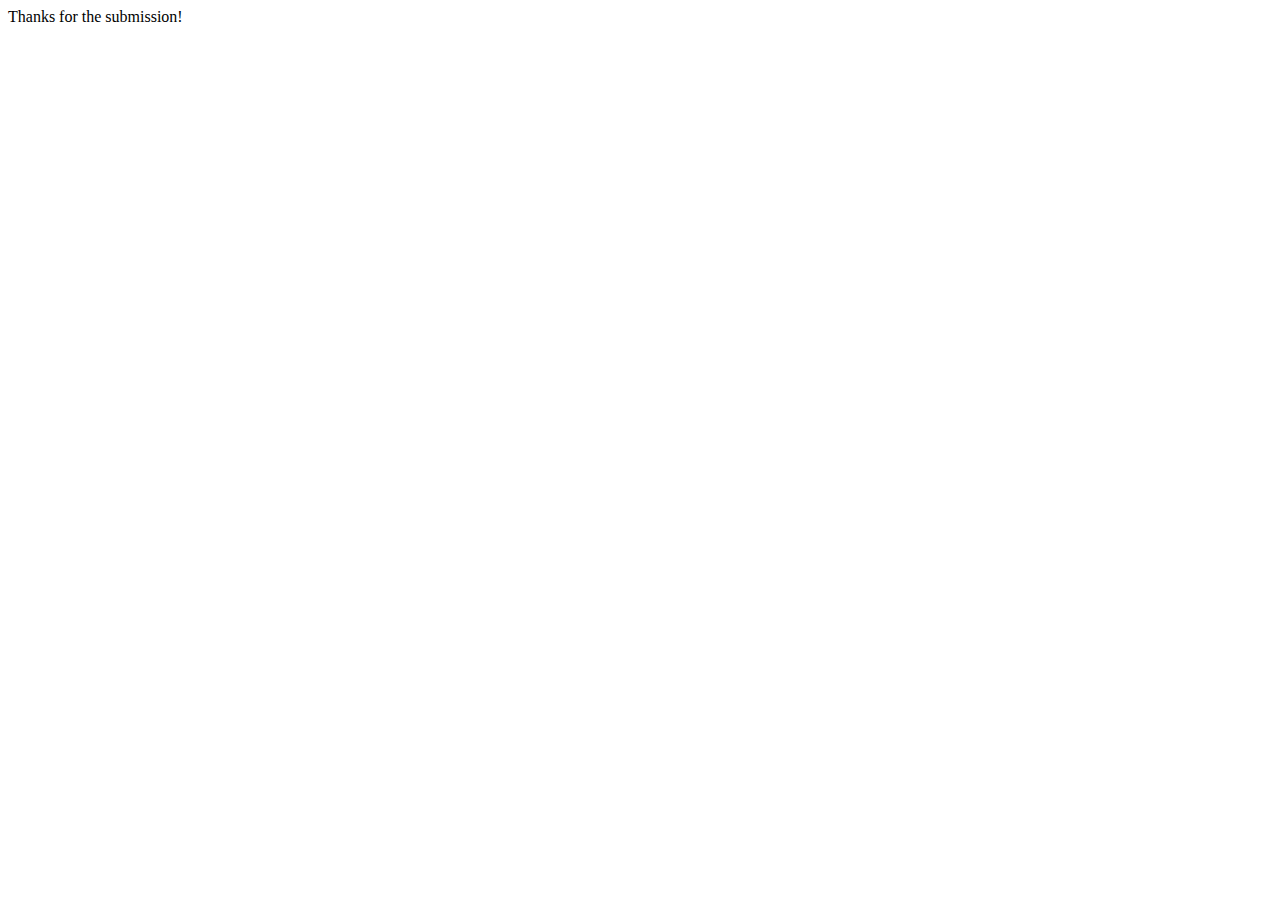
<file: Public/html/thankyou.html>
<!DOCTYPE HTML PUBLIC "-//W3C//DTD HTML 4.01 Transitional//EN"
"http://www.w3.org/TR/html4/loose.dtd">

<html>
<head>
  <title>Thank you!</title>
  <meta name="generator" content="TSW WebCoder">
</head>

<body>
  Thanks for the submission!
</body>
</html>
</file>
<file: Public/html/assets/Slides-SlidesJS-3/examples/playing/css/slider.css>
﻿
  
    #slides {
      display: none
    }

    #slides .slidesjs-navigation {
      margin-top:5px;
    }

    a.slidesjs-next,
    a.slidesjs-previous,
    a.slidesjs-play,
    a.slidesjs-stop {
      background-image: url(../img/btns-next-prev.png);
      background-repeat: no-repeat;
      display:block;
      width:12px;
      height:18px;
      overflow: hidden;
      text-indent: -9999px;
      float: left;
      margin-right:5px;
    }

    a.slidesjs-next {
      margin-right:10px;
      background-position: -12px 0;
    }

    a:hover.slidesjs-next {
      background-position: -12px -18px;
    }

    a.slidesjs-previous {
      background-position: 0 0;
    }

    a:hover.slidesjs-previous {
      background-position: 0 -18px;
    }

    a.slidesjs-play {
      width:15px;
      background-position: -25px 0;
    }

    a:hover.slidesjs-play {
      background-position: -25px -18px;
    }

    a.slidesjs-stop {
      width:18px;
      background-position: -41px 0;
    }

    a:hover.slidesjs-stop {
      background-position: -41px -18px;
    }

    .slidesjs-pagination {
      margin: 7px 0 0;
      float: right;
      list-style: none;
    }

    .slidesjs-pagination li {
      float: left;
      margin: 0 1px;
    }

    .slidesjs-pagination li a {
      display: block;
      width: 13px;
      height: 0;
      padding-top: 13px;
      background-image: url(../img/pagination.png);
      background-position: 0 0;
      float: left;
      overflow: hidden;
    }

    .slidesjs-pagination li a.active,
    .slidesjs-pagination li a:hover.active {
      background-position: 0 -13px
    }

    .slidesjs-pagination li a:hover {
      background-position: 0 -26px
    }

    #slides a:link,
    #slides a:visited {
      color: #333
    }

    #slides a:hover,
    #slides a:active {
      color: #ff0000!important;
    }

    .navbar {
      overflow: hidden
    }
      #slides {
      display: none
    }

    .container {
      margin: 0 auto
    }

    /* For tablets & smart phones */
    @media (max-width: 767px) {
      body {
        padding-left: 20px;
        padding-right: 20px;
      }
      .container {
        width: auto
      }
    }

    /* For smartphones */
    @media (max-width: 480px) {
      .container {
        width: auto
      }
    }

    /* For smaller displays like laptops */
    @media (min-width: 768px) and (max-width: 979px) {
      .container {
        width: 724px
      }
    }

    /* For larger displays */
    @media (min-width: 1200px) {
      .container {
        width: 1170px
      }
    }
</file>
<file: Public/html/assets/css/style.css>
/*=============================================================
    Authour URI: www.binarytheme.com
    License: Commons Attribution 3.0

    http://creativecommons.org/licenses/by/3.0/

    100% To use For Personal And Commercial Use.
    IN EXCHANGE JUST GIVE US CREDITS AND TELL YOUR FRIENDS ABOUT US
   
    ========================================================  */



/* ===========================================================
   GENERAL STYLESHEET BY BYINARY THEME    
   ============================================================*/


body {
    font-family: 'Open Sans', sans-serif;
    font-size: 14px;
    color: #000;
    line-height: 16px;
    font-weight: 400;
}

h1, h2, h3, h4, h5, h6 {
    font-family: 'Open Sans', sans-serif;
    line-height: 40px;
}

h1 {
    padding-top: 30px;
    color: #fff;
    font-weight: 800;
}

h5 {
    padding-bottom: 30px;
}
h4{
    margin-top: 4px;
}
.text-center {
    text-align: center;
}

.main-top-margin {
    margin-top: 120px;
}

.main-low-margin {
    margin-top: 55px;
}

a, a:hover {
    text-decoration: none;
}

p {
    line-height: 30px;
    margin-bottom: 23px;
}

.img-margin-product {
    margin-top: 30px;
}

.bottam-pad {
    padding-bottom: 40px;
}

.space-bottom {
    height: 120px;
}

.space-top {
    height: 70px;
}

.main-icon {
    font-size: 350px;
    color: rgba(102, 110, 197, 1);
}

.head-line {
    font-size: 70px;
    padding-bottom: 50px;
    line-height: 65px;
    font-weight: 900;
}
/* ==========================================================================
   COLOR CODES
   ========================================================================== */

.color-red {
    color: #ff0000;
}

.color-green {
    color: #07BB00;
}

.color-light-blue {
    color: #BB00BB;
}

.color-blue {
    color: #0052FF;
}

.color-brown {
    color: #EB8F2D;
   
}

.color-black {
    color: #000000;
}

.section {
    background-color: #4E63D1;
    color: #fff;
}
.circle-body {
 width: 150px;
height: 150px;
margin: 0 auto 14px auto;
border: 5px solid #ADA2EB;
border-radius: 100%;
background-color: #FFFFFF;
}
.icon-set {
    position: relative;
padding: 30px;
}
/* ==========================================================================
   PRICE SECTION
   ========================================================================== */

.active-div {
    background: #83BEFF!important;
}

#pricing-section .plan-main {
    background: #FFFFFF;
list-style: none;
margin: 0 0 20px;
text-align: center;
padding: 0;
border-bottom: 1px solid #e1e1e1;
border: 1px solid #E9E9E9;
}

    #pricing-section .plan-main li {
        padding: 10px 0;
        margin: 0 15px;
        border-bottom: 1px dashed #eee;
    }

        #pricing-section .plan-main li.plan-name {
            padding: 15px 0;
            font-size: 18px;
            font-weight: 700;
        }

        #pricing-section .plan-main li.plan-price {
            color: #666;
            padding: 15px 0;
            font-size: 48px;
        }

        #pricing-section .plan-main li.plan-action {
            margin-top: 20px;
            margin-bottom: 20px;
            border-bottom: 0;
        }

   
        #pricing-section .plan-main.featured .plan-price {
            color: #fff;
            background-color: #242424;
            border-bottom-color: #52b6ec;
            margin: 0;
        }



/*==========================================
   SOCIAL ICON STYLES
    =====================================================*/


.color-facebook {
    color: #3B5998;
}

.color-twitter {
    color: #00aced;
}

.color-google-plus {
    color: #dd4b39;
}

.color-linkedin {
    color: #007bb6;
}

.color-pinterest {
    color: #cb2027;
}
/* ===========================================================
   COMPONENT.CSS  CHANGES   
   ============================================================*/
.slideshow nav span.nav-prev, .slideshow nav span.nav-next {
left: 33%!important;

}
.slideshow {
    z-index: 1500!important; 
}
.slideshow nav span.nav-close {
color: #FF0000;
}
    .slideshow nav span {
        color: #FF0000;
    }
/* ===========================================================
   SLIDER ADJUSTMENTS (slider.css)  
   ============================================================*/

     .slidesjs-container {
            height:100px!important;
        }
#slides {
    border:1px dashed #e1e1e1;
    padding:0px 0px 15px 0px;
}
/* ===========================================================
   BOOTSTRAP ELEMENTS CHANGES   
   ============================================================*/
.navbar {
    font-weight: 500;
    font-size: 14px;
}

.navbar-inverse {
    background: #000;
    border-color: #000;
}

    .navbar-inverse .navbar-nav > .active > a {
        background: #ffffff;
    }

    .navbar-inverse .navbar-brand {
        color: #fff;
        font-weight: bolder;
        font-size: 25px;
        font-weight: 900;
        letter-spacing: 2px;
    }

    .navbar-inverse :hover .navbar-brand:hover {
        color: #fff;
    }

    .navbar-inverse .navbar-nav > li > a {
        color: #FFFFFF;
    }


/* ==========================================================================
   FOOTER SECTION
   ========================================================================== */


#footer {
    background-color: #000;
    color: #fff;
    padding: 30px;
}







#white-bar {
    width: 2px;
    background-color: white;
    display: inline;
    padding: 0.5px;
    margin-left: 8px;
    padding-top: 0px;
    padding-bottom: 2px;
}

#caption-text {
    display: inline;
    font-size: 10px;
    margin: 0;
    word-wrap: break-word;
}

#caption-text p {
    display: inline;
    padding-left: 15px;
    padding-right: 10px;
}
</file>
